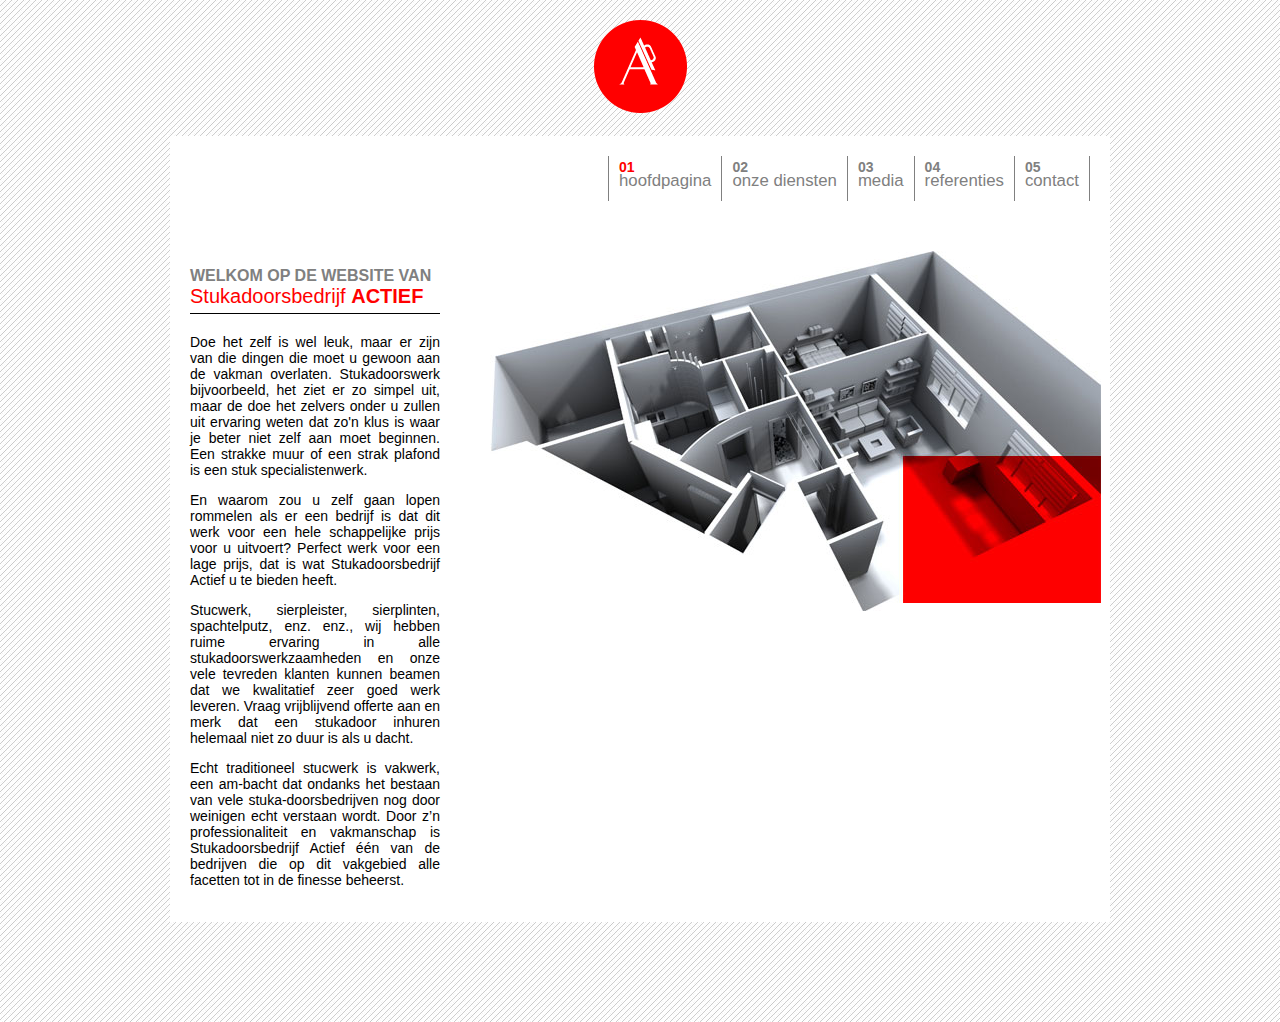
<file: stukadoorsbedrijfactief/WebContent/index.html>
<!DOCTYPE html>
<html>
<head>
<meta charset="utf-8" />
<title>Actief | Stukadoorsbedrijf</title>
<link rel="stylesheet" href="main.css" type="text/css" />
<link rel="shortcut icon"
	HREF="http://www.stukadoorsbedrijfactief.nl/v2/images/favicon.ico" />
</head>
<body>
	<header>
		<img id="logo" src="images/logo.png" width="93" height="93" />
	</header>
	<div id="content">
		<nav>
			<div id="nav_button_holder">
				<div class="nav_button_actief">
					<p>01</p>
					<a href="index.html">hoofdpagina</a>
				</div>
				<div class="nav_button">
					<p>02</p>
					<a href="services.html">onze diensten</a>
				</div>
				<div class="nav_button">
					<p>03</p>
					<a href="media.html">media</a>
				</div>
				<div class="nav_button">
					<p>04</p>
					<a href="references.html">referenties</a>
				</div>
				<div class="nav_button_end">
					<p>05</p>
					<a href="contact.html">contact</a>
				</div>
			</div>
			<div class="clear"></div>
		</nav>
		<div id="left_content">
			<p class="start_text">WELKOM OP DE WEBSITE VAN</p>
			<p class="kern_text">
				Stukadoorsbedrijf <b>ACTIEF</b>
			</p>
			<p>Doe het zelf is wel leuk, maar er zijn van die dingen die moet
				u gewoon aan de vakman overlaten. Stukadoorswerk bijvoorbeeld, het
				ziet er zo simpel uit, maar de doe het zelvers onder u zullen uit
				ervaring weten dat zo'n klus is waar je beter niet zelf aan moet
				beginnen. Een strakke muur of een strak plafond is een stuk
				specialistenwerk.</p>
			<p>En waarom zou u zelf gaan lopen rommelen als er een bedrijf is
				dat dit werk voor een hele schappelijke prijs voor u uitvoert?
				Perfect werk voor een lage prijs, dat is wat Stukadoorsbedrijf
				Actief u te bieden heeft.</p>
			<p>Stucwerk, sierpleister, sierplinten, spachtelputz, enz. enz.,
				wij hebben ruime ervaring in alle stukadoorswerkzaamheden en onze
				vele tevreden klanten kunnen beamen dat we kwalitatief zeer goed
				werk leveren. Vraag vrijblijvend offerte aan en merk dat een
				stukadoor inhuren helemaal niet zo duur is als u dacht.</p>
			<p>Echt traditioneel stucwerk is vakwerk, een am-bacht dat
				ondanks het bestaan van vele stuka-doorsbedrijven nog door weinigen
				echt verstaan wordt. Door z’n professionaliteit en vakmanschap is
				Stukadoorsbedrijf Actief één van de bedrijven die op dit vakgebied
				alle facetten tot in de finesse beheerst.</p>
		</div>
		<div id="right_content">
			<img src="images/home.jpg" width="611" height="360" />
		</div>
	</div>
</body>
</html>
</file>
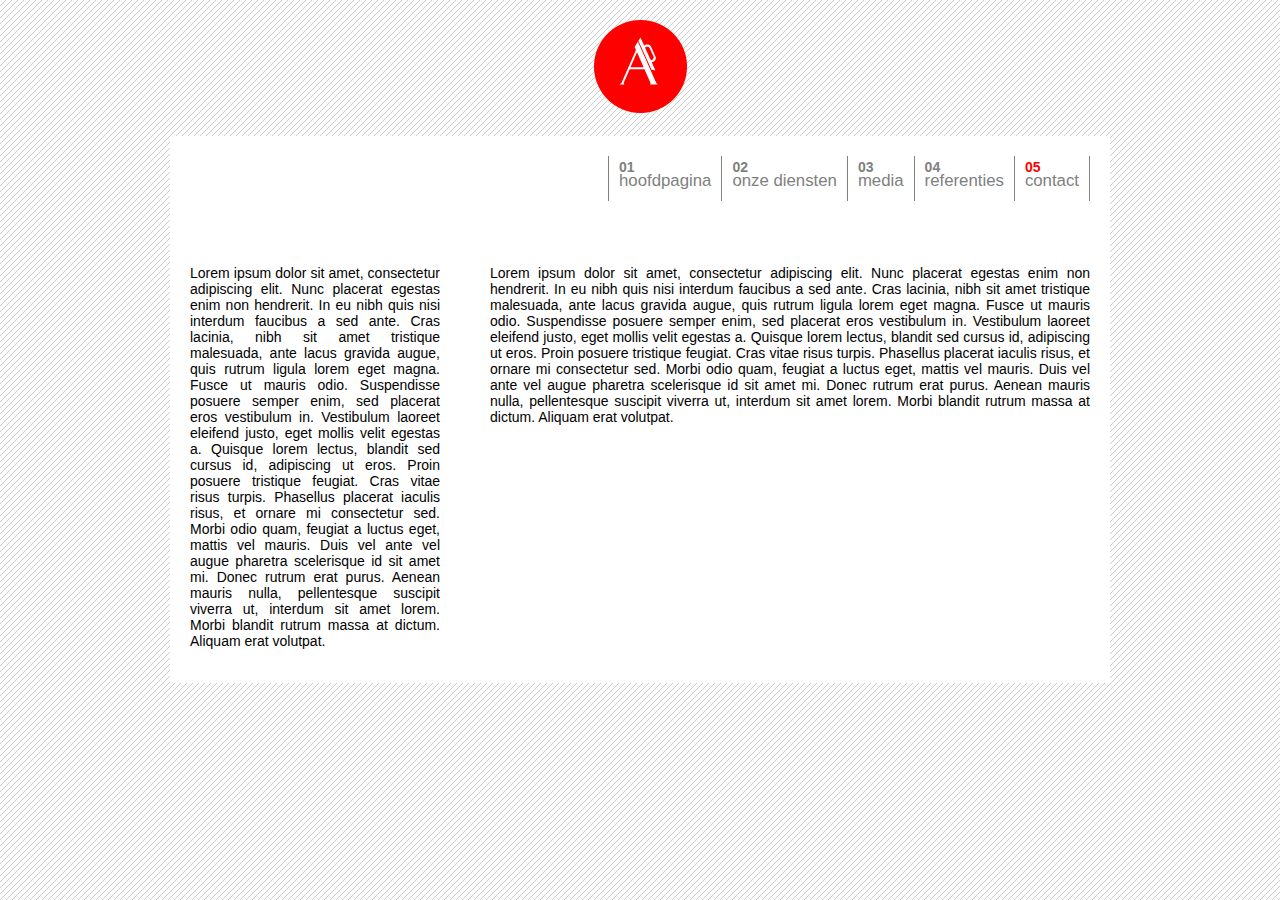
<file: stukadoorsbedrijfactief/WebContent/contact.html>
<!DOCTYPE html>
<html>
<head>
<meta charset="utf-8" />
<title>Contact | Stukadoorsbedrijf Actief</title>
<link rel="stylesheet" href="main.css" type="text/css" />
<link rel="shortcut icon"
	HREF="http://www.stukadoorsbedrijfactief.nl/v2/images/favicon.ico" />
</head>
<body>
	<header>
		<img id="logo" src="images/logo.png" width="93" height="93" />
	</header>
	<div id="content">
		<nav>
			<div id="nav_button_holder">
				<div class="nav_button">
					<p>01</p>
					<a href="index.html">hoofdpagina</a>
				</div>
				<div class="nav_button">
					<p>02</p>
					<a href="services.html">onze diensten</a>
				</div>
				<div class="nav_button">
					<p>03</p>
					<a href="media.html">media</a>
				</div>
				<div class="nav_button">
					<p>04</p>
					<a href="references.html">referenties</a>
				</div>
				<div class="nav_button_end_actief">
					<p>05</p>
					<a href="contact.html">contact</a>
				</div>
			</div>
			<div class="clear"></div>
		</nav>
		<div id="left_content">
			<p>Lorem ipsum dolor sit amet, consectetur adipiscing elit. Nunc
				placerat egestas enim non hendrerit. In eu nibh quis nisi interdum
				faucibus a sed ante. Cras lacinia, nibh sit amet tristique
				malesuada, ante lacus gravida augue, quis rutrum ligula lorem eget
				magna. Fusce ut mauris odio. Suspendisse posuere semper enim, sed
				placerat eros vestibulum in. Vestibulum laoreet eleifend justo, eget
				mollis velit egestas a. Quisque lorem lectus, blandit sed cursus id,
				adipiscing ut eros. Proin posuere tristique feugiat. Cras vitae
				risus turpis. Phasellus placerat iaculis risus, et ornare mi
				consectetur sed. Morbi odio quam, feugiat a luctus eget, mattis vel
				mauris. Duis vel ante vel augue pharetra scelerisque id sit amet mi.
				Donec rutrum erat purus. Aenean mauris nulla, pellentesque suscipit
				viverra ut, interdum sit amet lorem. Morbi blandit rutrum massa at
				dictum. Aliquam erat volutpat.</p>
		</div>
		<div id="right_content">
			<p>Lorem ipsum dolor sit amet, consectetur adipiscing elit. Nunc
				placerat egestas enim non hendrerit. In eu nibh quis nisi interdum
				faucibus a sed ante. Cras lacinia, nibh sit amet tristique
				malesuada, ante lacus gravida augue, quis rutrum ligula lorem eget
				magna. Fusce ut mauris odio. Suspendisse posuere semper enim, sed
				placerat eros vestibulum in. Vestibulum laoreet eleifend justo, eget
				mollis velit egestas a. Quisque lorem lectus, blandit sed cursus id,
				adipiscing ut eros. Proin posuere tristique feugiat. Cras vitae
				risus turpis. Phasellus placerat iaculis risus, et ornare mi
				consectetur sed. Morbi odio quam, feugiat a luctus eget, mattis vel
				mauris. Duis vel ante vel augue pharetra scelerisque id sit amet mi.
				Donec rutrum erat purus. Aenean mauris nulla, pellentesque suscipit
				viverra ut, interdum sit amet lorem. Morbi blandit rutrum massa at
				dictum. Aliquam erat volutpat.</p>
		</div>
	</div>
</body>
</html>
</file>
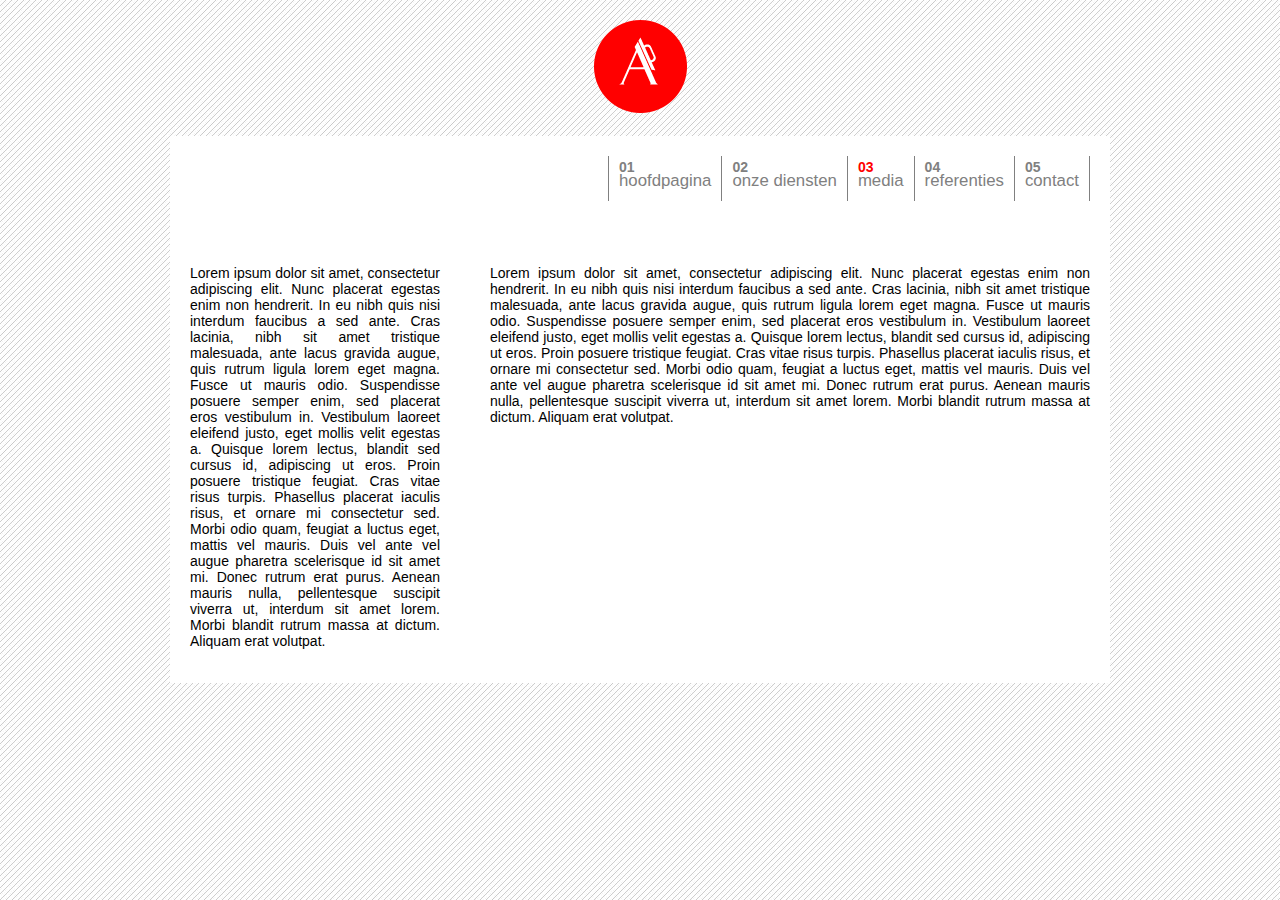
<file: stukadoorsbedrijfactief/WebContent/media.html>
<!DOCTYPE html>
<html>
<head>
<meta charset="utf-8" />
<title>Media | Stukadoorsbedrijf Actief</title>
<link rel="stylesheet" href="main.css" type="text/css" />
<link rel="shortcut icon"
	HREF="http://www.stukadoorsbedrijfactief.nl/v2/images/favicon.ico" />
</head>
<body>
	<header>
		<img id="logo" src="images/logo.png" width="93" height="93" />
	</header>
	<div id="content">
		<nav>
			<div id="nav_button_holder">
				<div class="nav_button">
					<p>01</p>
					<a href="index.html">hoofdpagina</a>
				</div>
				<div class="nav_button">
					<p>02</p>
					<a href="services.html">onze diensten</a>
				</div>
				<div class="nav_button_actief">
					<p>03</p>
					<a href="media.html">media</a>
				</div>
				<div class="nav_button">
					<p>04</p>
					<a href="references.html">referenties</a>
				</div>
				<div class="nav_button_end">
					<p>05</p>
					<a href="contact.html">contact</a>
				</div>
			</div>
			<div class="clear"></div>
		</nav>
		<div id="left_content">
			<p>Lorem ipsum dolor sit amet, consectetur adipiscing elit. Nunc
				placerat egestas enim non hendrerit. In eu nibh quis nisi interdum
				faucibus a sed ante. Cras lacinia, nibh sit amet tristique
				malesuada, ante lacus gravida augue, quis rutrum ligula lorem eget
				magna. Fusce ut mauris odio. Suspendisse posuere semper enim, sed
				placerat eros vestibulum in. Vestibulum laoreet eleifend justo, eget
				mollis velit egestas a. Quisque lorem lectus, blandit sed cursus id,
				adipiscing ut eros. Proin posuere tristique feugiat. Cras vitae
				risus turpis. Phasellus placerat iaculis risus, et ornare mi
				consectetur sed. Morbi odio quam, feugiat a luctus eget, mattis vel
				mauris. Duis vel ante vel augue pharetra scelerisque id sit amet mi.
				Donec rutrum erat purus. Aenean mauris nulla, pellentesque suscipit
				viverra ut, interdum sit amet lorem. Morbi blandit rutrum massa at
				dictum. Aliquam erat volutpat.</p>
		</div>
		<div id="right_content">
			<p>Lorem ipsum dolor sit amet, consectetur adipiscing elit. Nunc
				placerat egestas enim non hendrerit. In eu nibh quis nisi interdum
				faucibus a sed ante. Cras lacinia, nibh sit amet tristique
				malesuada, ante lacus gravida augue, quis rutrum ligula lorem eget
				magna. Fusce ut mauris odio. Suspendisse posuere semper enim, sed
				placerat eros vestibulum in. Vestibulum laoreet eleifend justo, eget
				mollis velit egestas a. Quisque lorem lectus, blandit sed cursus id,
				adipiscing ut eros. Proin posuere tristique feugiat. Cras vitae
				risus turpis. Phasellus placerat iaculis risus, et ornare mi
				consectetur sed. Morbi odio quam, feugiat a luctus eget, mattis vel
				mauris. Duis vel ante vel augue pharetra scelerisque id sit amet mi.
				Donec rutrum erat purus. Aenean mauris nulla, pellentesque suscipit
				viverra ut, interdum sit amet lorem. Morbi blandit rutrum massa at
				dictum. Aliquam erat volutpat.</p>
		</div>
	</div>
</body>
</html>
</file>
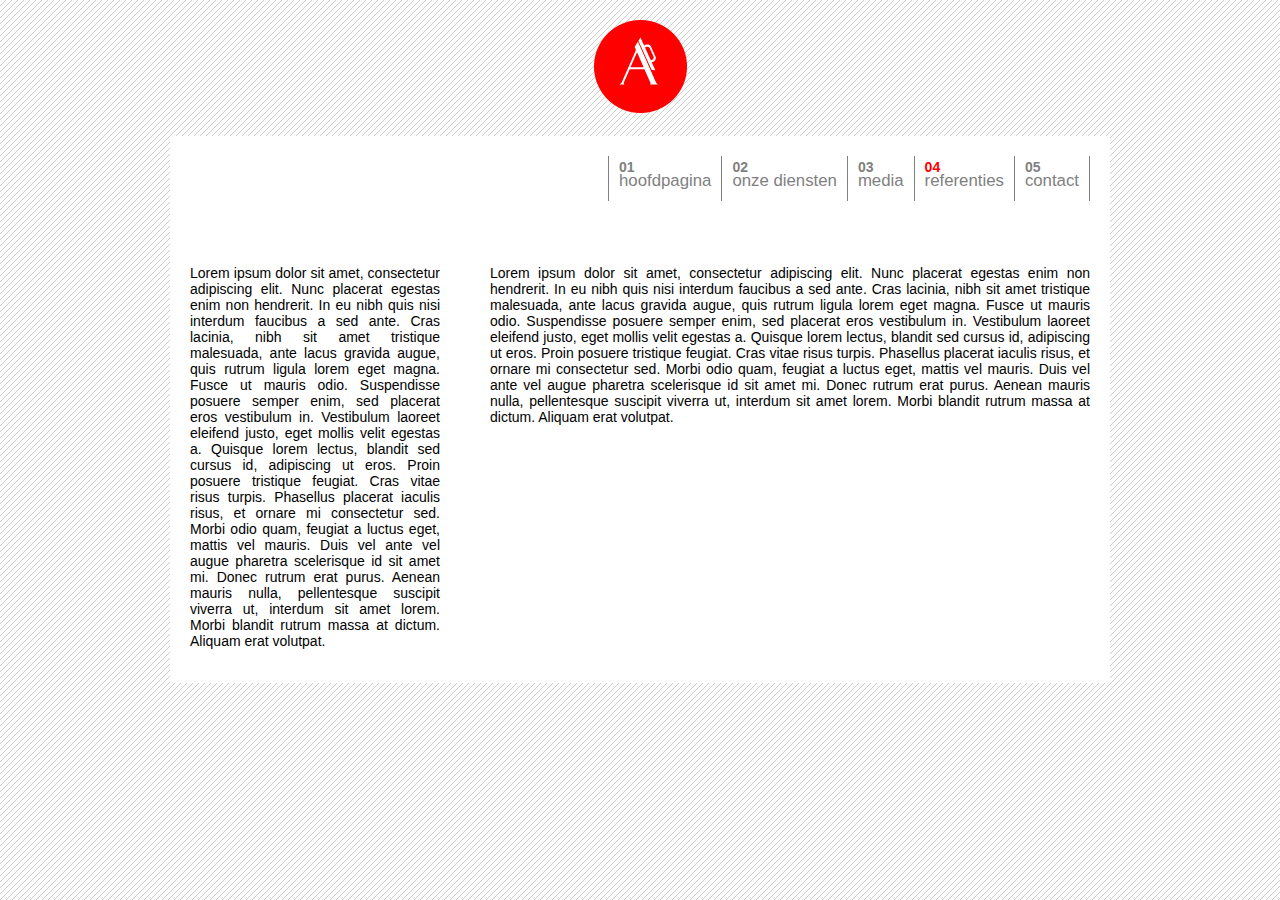
<file: stukadoorsbedrijfactief/WebContent/references.html>
<!DOCTYPE html>
<html>
<head>
<meta charset="utf-8" />
<title>Referenties | Stukadoorsbedrijf Actief</title>
<link rel="stylesheet" href="main.css" type="text/css" />
<link rel="shortcut icon"
	HREF="http://www.stukadoorsbedrijfactief.nl/v2/images/favicon.ico" />
</head>
<body>
	<header>
		<img id="logo" src="images/logo.png" width="93" height="93" />
	</header>
	<div id="content">
		<nav>
			<div id="nav_button_holder">
				<div class="nav_button">
					<p>01</p>
					<a href="index.html">hoofdpagina</a>
				</div>
				<div class="nav_button">
					<p>02</p>
					<a href="services.html">onze diensten</a>
				</div>
				<div class="nav_button">
					<p>03</p>
					<a href="media.html">media</a>
				</div>
				<div class="nav_button_actief">
					<p>04</p>
					<a href="references.html">referenties</a>
				</div>
				<div class="nav_button_end">
					<p>05</p>
					<a href="contact.html">contact</a>
				</div>
			</div>
			<div class="clear"></div>
		</nav>
		<div id="left_content">
			<p>Lorem ipsum dolor sit amet, consectetur adipiscing elit. Nunc
				placerat egestas enim non hendrerit. In eu nibh quis nisi interdum
				faucibus a sed ante. Cras lacinia, nibh sit amet tristique
				malesuada, ante lacus gravida augue, quis rutrum ligula lorem eget
				magna. Fusce ut mauris odio. Suspendisse posuere semper enim, sed
				placerat eros vestibulum in. Vestibulum laoreet eleifend justo, eget
				mollis velit egestas a. Quisque lorem lectus, blandit sed cursus id,
				adipiscing ut eros. Proin posuere tristique feugiat. Cras vitae
				risus turpis. Phasellus placerat iaculis risus, et ornare mi
				consectetur sed. Morbi odio quam, feugiat a luctus eget, mattis vel
				mauris. Duis vel ante vel augue pharetra scelerisque id sit amet mi.
				Donec rutrum erat purus. Aenean mauris nulla, pellentesque suscipit
				viverra ut, interdum sit amet lorem. Morbi blandit rutrum massa at
				dictum. Aliquam erat volutpat.</p>
		</div>
		<div id="right_content">
			<p>Lorem ipsum dolor sit amet, consectetur adipiscing elit. Nunc
				placerat egestas enim non hendrerit. In eu nibh quis nisi interdum
				faucibus a sed ante. Cras lacinia, nibh sit amet tristique
				malesuada, ante lacus gravida augue, quis rutrum ligula lorem eget
				magna. Fusce ut mauris odio. Suspendisse posuere semper enim, sed
				placerat eros vestibulum in. Vestibulum laoreet eleifend justo, eget
				mollis velit egestas a. Quisque lorem lectus, blandit sed cursus id,
				adipiscing ut eros. Proin posuere tristique feugiat. Cras vitae
				risus turpis. Phasellus placerat iaculis risus, et ornare mi
				consectetur sed. Morbi odio quam, feugiat a luctus eget, mattis vel
				mauris. Duis vel ante vel augue pharetra scelerisque id sit amet mi.
				Donec rutrum erat purus. Aenean mauris nulla, pellentesque suscipit
				viverra ut, interdum sit amet lorem. Morbi blandit rutrum massa at
				dictum. Aliquam erat volutpat.</p>
		</div>
	</div>
</body>
</html>
</file>
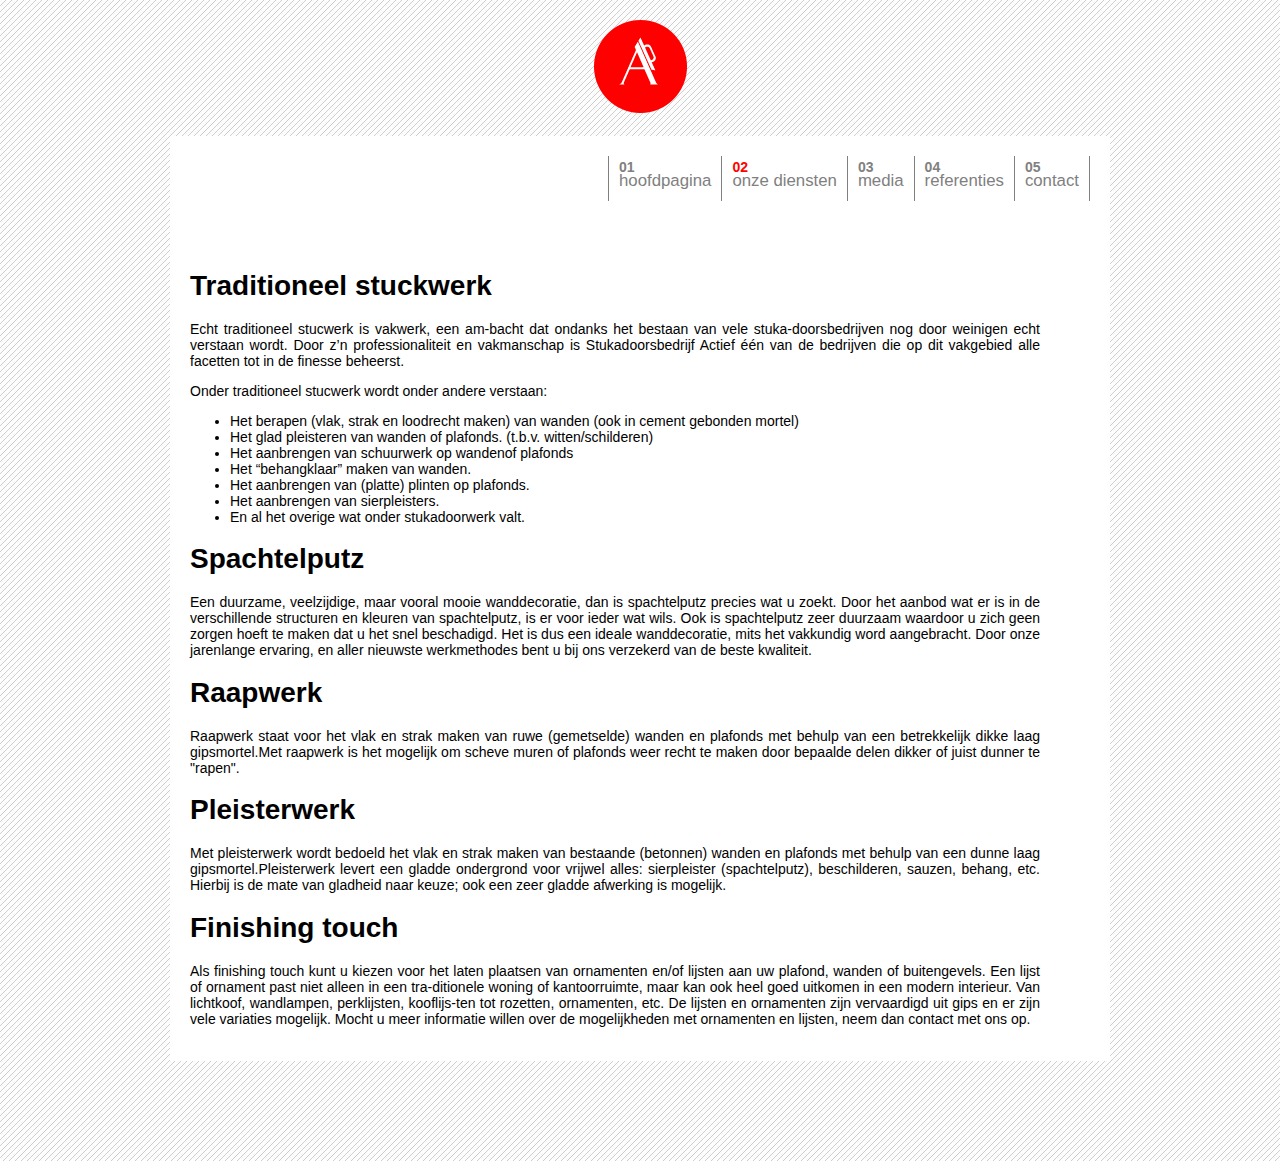
<file: stukadoorsbedrijfactief/WebContent/services.html>
<!DOCTYPE html>
<html>
<head>
<meta charset="utf-8" />
<title>Onze Diensten | Stukadoorsbedrijf Actief</title>
<link rel="stylesheet" href="main.css" type="text/css" />
<link rel="shortcut icon"
	HREF="http://www.stukadoorsbedrijfactief.nl/v2/images/favicon.ico" />
</head>
<body>
	<header>
		<img id="logo" src="images/logo.png" width="93" height="93" />
	</header>
	<div id="content">
		<nav>
			<div id="nav_button_holder">
				<div class="nav_button">
					<p>01</p>
					<a href="index.html">hoofdpagina</a>
				</div>
				<div class="nav_button_actief">
					<p>02</p>
					<a href="services.html">onze diensten</a>
				</div>
				<div class="nav_button">
					<p>03</p>
					<a href="media.html">media</a>
				</div>
				<div class="nav_button">
					<p>04</p>
					<a href="references.html">referenties</a>
				</div>
				<div class="nav_button_end">
					<p>05</p>
					<a href="contact.html">contact</a>
				</div>
			</div>
			<div class="clear"></div>
		</nav>
		<div id="middle_content">
			<h1>Traditioneel stuckwerk</h1>
			<p>Echt traditioneel stucwerk is vakwerk, een am-bacht dat
				ondanks het bestaan van vele stuka-doorsbedrijven nog door weinigen
				echt verstaan wordt. Door z’n professionaliteit en vakmanschap is
				Stukadoorsbedrijf Actief één van de bedrijven die op dit vakgebied
				alle facetten tot in de finesse beheerst.</p>
			<p>Onder traditioneel stucwerk wordt onder andere verstaan:</p>
			<ul>
				<li>Het berapen (vlak, strak en loodrecht maken) van wanden
					(ook in cement gebonden mortel)</li>
				<li>Het glad pleisteren van wanden of plafonds. (t.b.v.
					witten/schilderen)</li>
				<li>Het aanbrengen van schuurwerk op wandenof plafonds</li>
				<li>Het “behangklaar” maken van wanden.</li>
				<li>Het aanbrengen van (platte) plinten op plafonds.</li>
				<li>Het aanbrengen van sierpleisters.</li>
				<li>En al het overige wat onder stukadoorwerk valt.</li>
			</ul>
			<h1>Spachtelputz</h1>
			<p>Een duurzame, veelzijdige, maar vooral mooie wanddecoratie,
				dan is spachtelputz precies wat u zoekt. Door het aanbod wat er is
				in de verschillende structuren en kleuren van spachtelputz, is er
				voor ieder wat wils. Ook is spachtelputz zeer duurzaam waardoor u
				zich geen zorgen hoeft te maken dat u het snel beschadigd. Het is
				dus een ideale wanddecoratie, mits het vakkundig word aangebracht.
				Door onze jarenlange ervaring, en aller nieuwste werkmethodes bent u
				bij ons verzekerd van de beste kwaliteit.</p>
			<h1>Raapwerk</h1>
			<p>Raapwerk staat voor het vlak en strak maken van ruwe
				(gemetselde) wanden en plafonds met behulp van een betrekkelijk
				dikke laag gipsmortel.Met raapwerk is het mogelijk om scheve muren
				of plafonds weer recht te maken door bepaalde delen dikker of juist
				dunner te "rapen".</p>
			<h1>Pleisterwerk</h1>
			<p>Met pleisterwerk wordt bedoeld het vlak en strak maken van
				bestaande (betonnen) wanden en plafonds met behulp van een dunne
				laag gipsmortel.Pleisterwerk levert een gladde ondergrond voor
				vrijwel alles: sierpleister (spachtelputz), beschilderen, sauzen,
				behang, etc. Hierbij is de mate van gladheid naar keuze; ook een
				zeer gladde afwerking is mogelijk.</p>
			<h1>Finishing touch</h1>
			<p>Als finishing touch kunt u kiezen voor het laten plaatsen van
				ornamenten en/of lijsten aan uw plafond, wanden of buitengevels. Een
				lijst of ornament past niet alleen in een tra-ditionele woning of
				kantoorruimte, maar kan ook heel goed uitkomen in een modern
				interieur. Van lichtkoof, wandlampen, perklijsten, kooflijs-ten tot
				rozetten, ornamenten, etc. De lijsten en ornamenten zijn vervaardigd
				uit gips en er zijn vele variaties mogelijk. Mocht u meer informatie
				willen over de mogelijkheden met ornamenten en lijsten, neem dan
				contact met ons op.</p>
		</div>
	</div>
</body>
</html>
</file>
<file: stukadoorsbedrijfactief/WebContent/main.css>
@CHARSET "utf-8";

.clear {
	clear: both;
}

htlm,body {
	font-family: Century Gothic, Verdana, Arial;
	font-size: 14px;
	margin: 0 auto;
	text-align: left;
	width: 100%;
	height: 100%;
	background-color: white;;
	background-image: url("images/background.jpg");
}

p {
	text-align: justify;
}

header {
	margin: 20px auto 0;
	width: 93px;
}

nav {
	width: 100%;
}

#nav_button_holder {
	float: right;
	margin-bottom: 50px;
}

.nav_button {
	float: left;
	border-left-color: grey;
	border-left-style: solid;
	border-left-width: 0.1em;
	height: 2.5em;
	padding-left: 10px;
	padding-top: 10px;
	margin-left: 10px;
}

.nav_button_actief {
	float: left;
	border-left-color: grey;
	border-left-style: solid;
	border-left-width: 0.1em;
	height: 2.5em;
	padding-left: 10px;
	padding-top: 10px;
	margin-left: 10px;
}

.nav_button_end {
	float: left;
	border-left-color: grey;
	border-left-style: solid;
	border-left-width: 0.1em;
	height: 2.5em;
	padding-left: 10px;
	padding-top: 10px;
	margin-left: 10px;
	border-right-color: grey;
	border-right-style: solid;
	border-right-width: 0.1em;
	padding-right: 10px;
}

.nav_button_end_actief {
	float: left;
	border-left-color: grey;
	border-left-style: solid;
	border-left-width: 0.1em;
	height: 2.5em;
	padding-left: 10px;
	padding-top: 10px;
	margin-left: 10px;
	border-right-color: grey;
	border-right-style: solid;
	border-right-width: 0.1em;
	padding-right: 10px;
}

a {
	color: gray;
	font-size: 1.2em;
	text-decoration: none;
	font-weight: normal;
}

.nav_button p {
	color: grey;
	font-weight: bold;
	margin-top: -0.5em;
	margin-bottom: -0.3em;
}

.nav_button_actief p {
	color: grey;
	color: red;
	font-weight: bold;
	margin-top: -0.5em;
	margin-bottom: -0.3em;
}

.nav_button_end p {
	color: grey;
	font-weight: bold;
	margin-top: -0.5em;
	margin-bottom: -0.3em;
}

.nav_button_end_actief p {
	color: grey;
	color: red;
	font-weight: bold;
	margin-top: -0.5em;
	margin-bottom: -0.3em;
}

#logo {
	margin: 0 auto;
	width: 93px;
	height: 93px;
}

.start_text {
	color: grey;
	font-weight: bold;
	font-size: 16px;
	font-color: grey;
}

.kern_text {
	border-bottom: 0.02em solid black;
	color: red;
	font-size: 20px;
	margin-top: -16px;
	padding-bottom: 5px;
}

#content {
	background-color: white;
	margin: 20px auto 100px;
	overflow: hidden;
	padding: 20px;
	width: 900px;
}

#middle_content {
	width: 850px;
}

#left_content {
	width: 250px;
	float: left;
}

#right_content {
	width: 600px;
	float: right;
}
</file>
